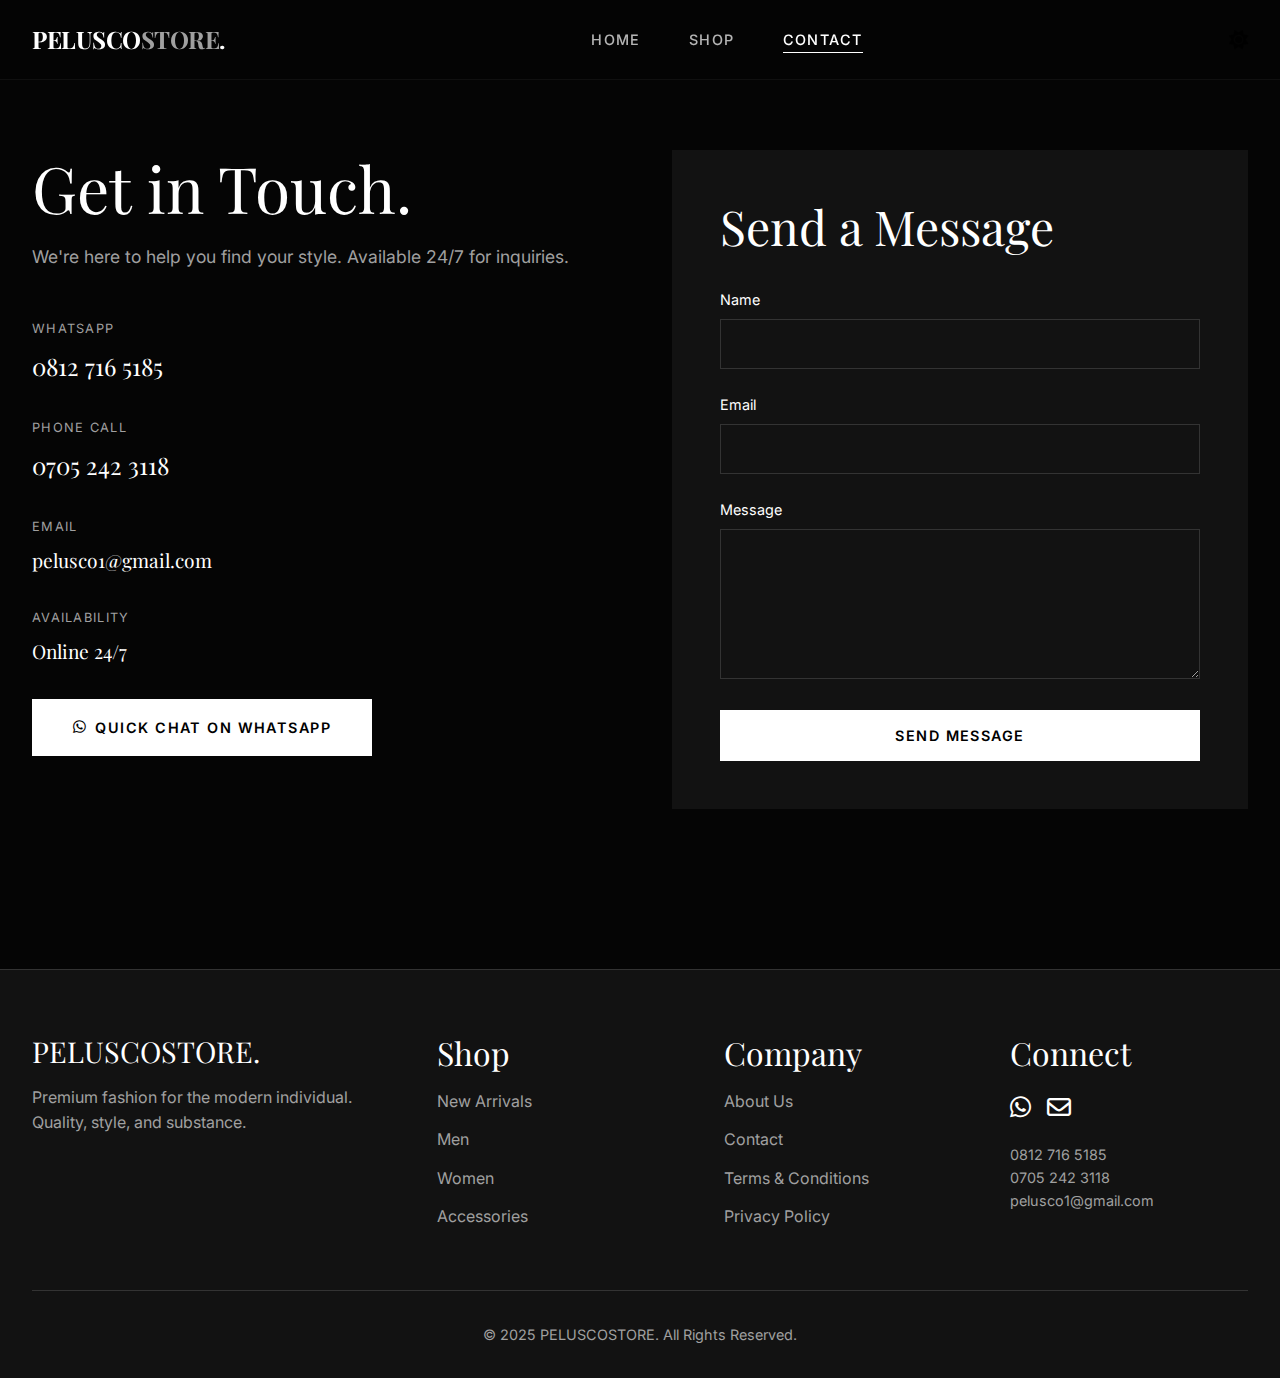
<file: contact.html>
<!DOCTYPE html>
<html lang="en" data-theme="dark">
<head>
    <meta charset="UTF-8">
    <meta name="viewport" content="width=device-width, initial-scale=1.0">
    <title>Contact Us | PELUSCOSTORE</title>

    <link rel="stylesheet" href="style.css">

    <!-- Font Awesome -->
    <link rel="stylesheet" href="https://cdnjs.cloudflare.com/ajax/libs/font-awesome/6.4.0/css/all.min.css">
</head>
<body>

    <!-- Header -->
    <header class="header">
        <div class="container nav-container">
            <a href="index.html" class="logo">PELUSCO<span style="color:var(--text-muted)">STORE</span>.</a>
            
            <nav>
                <ul class="nav-links">
                    <li><a href="index.html" class="nav-link">Home</a></li>
                    <li><a href="shop.html" class="nav-link">Shop</a></li>
                    <li><a href="contact.html" class="nav-link active">Contact</a></li>
                </ul>
            </nav>

            <div class="header-actions">
                <button class="theme-toggle" aria-label="Toggle Theme">
                    <i class="fas fa-sun"></i>
                </button>
                <button class="mobile-menu-btn" aria-label="Menu">
                    <span></span>
                    <span></span>
                    <span></span>
                </button>
            </div>
        </div>
    </header>

    <!-- Contact Section -->
    <section class="section" style="padding-top: 150px;">
        <div class="container contact-wrapper">
            
            <!-- Contact Info -->
            <div class="fade-in-up">
                <h1>Get in Touch.</h1>
                <p style="margin-bottom: 3rem; color: var(--text-muted); font-size: 1.1rem;">
                    We're here to help you find your style. Available 24/7 for inquiries.
                </p>
                
                <div class="contact-info-item">
                    <span class="contact-label">WhatsApp</span>
                    <p class="contact-value">
                        <a href="https://wa.me/2348127165185" target="_blank">
                            0812 716 5185
                        </a>
                    </p>
                </div>

                <div class="contact-info-item">
                    <span class="contact-label">Phone Call</span>
                    <p class="contact-value">
                        <a href="tel:+2347052423118">
                            0705 242 3118
                        </a>
                    </p>
                </div>

                <div class="contact-info-item">
                    <span class="contact-label">Email</span>
                    <p class="contact-value" style="font-size: 1.2rem;">
                        <a href="mailto:pelusco1@gmail.com">
                            pelusco1@gmail.com
                        </a>
                    </p>
                </div>

                <div class="contact-info-item">
                    <span class="contact-label">Availability</span>
                    <p class="contact-value" style="font-size: 1.2rem;">Online 24/7</p>
                </div>
                
                <a 
                    href="https://wa.me/2348127165185" 
                    class="btn btn-primary"
                    target="_blank"
                >
                    <i class="fab fa-whatsapp" style="margin-right: 0.5rem;"></i>
                    Quick Chat on WhatsApp
                </a>
            </div>

            <!-- Contact Form -->
            <div class="fade-in-up" style="background-color: var(--bg-surface); padding: 3rem;">
                <h2 style="margin-bottom: 2rem;">Send a Message</h2>
                <form onsubmit="event.preventDefault(); alert('Message sent! We will contact you shortly.');">
                    <div class="form-group">
                        <label for="name">Name</label>
                        <input type="text" id="name" class="form-input" required>
                    </div>
                    <div class="form-group">
                        <label for="email">Email</label>
                        <input type="email" id="email" class="form-input" required>
                    </div>
                    <div class="form-group">
                        <label for="message">Message</label>
                        <textarea id="message" class="form-textarea" required></textarea>
                    </div>
                    <button type="submit" class="btn btn-primary" style="width: 100%;">
                        Send Message
                    </button>
                </form>
            </div>

        </div>
    </section>

    <!-- Footer -->
    <footer class="footer">
        <div class="container">
            <div class="footer-grid">

                <div class="footer-brand">
                    <h2>PELUSCOSTORE.</h2>
                    <p style="color: var(--text-muted);">
                        Premium fashion for the modern individual. Quality, style, and substance.
                    </p>
                </div>

                <div>
                    <h3>Shop</h3>
                    <ul class="footer-links">
                        <li><a href="shop.html">New Arrivals</a></li>
                        <li><a href="shop.html">Men</a></li>
                        <li><a href="shop.html">Women</a></li>
                        <li><a href="shop.html">Accessories</a></li>
                    </ul>
                </div>

                <div>
                    <h3>Company</h3>
                    <ul class="footer-links">
                        <li><a href="contact.html">About Us</a></li>
                        <li><a href="contact.html">Contact</a></li>
                        <li><a href="#">Terms & Conditions</a></li>
                        <li><a href="#">Privacy Policy</a></li>
                    </ul>
                </div>

                <div>
                    <h3>Connect</h3>
                    <ul class="flex" style="font-size: 1.5rem; margin-bottom: 1rem;">
                        <li><a href="https://wa.me/2348127165185"><i class="fab fa-whatsapp"></i></a></li>
                        <li><a href="mailto:pelusco1@gmail.com"><i class="far fa-envelope"></i></a></li>
                    </ul>
                    <p style="color: var(--text-muted); font-size: 0.9rem;">
                        0812 716 5185<br>
                        0705 242 3118<br>
                        pelusco1@gmail.com
                    </p>
                </div>

            </div>

            <div class="copyright">
                <p>&copy; 2025 PELUSCOSTORE. All Rights Reserved.</p>
            </div>
        </div>
    </footer>

    <script src="script.js"></script>
</body>
</html>
</file>
<file: style.css>
/* 
 * TechstinctStore - Premium Fashion
 * Core Styles & Design System
 */

@import url('https://fonts.googleapis.com/css2?family=Inter:wght@300;400;500;600&family=Playfair+Display:ital,wght@0,400;0,600;0,700;1,400&display=swap');

:root {
  /* Dark Mode (Default) */
  --bg-body: #050505;
  --bg-surface: #121212;
  --bg-surface-hover: #1e1e1e;
  --text-main: #ffffff;
  --text-muted: #a0a0a0;
  --border-color: #333333;
  --accent-color: #ffffff;
  --accent-inverse: #000000;
  --success-color: #28a745;
  --font-heading: 'Playfair Display', serif;
  --font-body: 'Inter', sans-serif;
  --container-width: 1440px;
  --header-height: 80px;
  --transition-speed: 0.4s;
}

[data-theme='light'] {
  --bg-body: #ffffff;
  --bg-surface: #f4f4f4;
  --bg-surface-hover: #e0e0e0;
  --text-main: #000000;
  --text-muted: #555555;
  --border-color: #e0e0e0;
  --accent-color: #000000;
  --accent-inverse: #ffffff;
}

/* Reset & Base */
*, *::before, *::after {
  box-sizing: border-box;
  margin: 0;
  padding: 0;
}

html {
  scroll-behavior: smooth;
  font-size: 16px;
}

body {
  background-color: var(--bg-body);
  color: var(--text-main);
  font-family: var(--font-body);
  line-height: 1.6;
  overflow-x: hidden;
  transition: background-color var(--transition-speed), color var(--transition-speed);
}

a {
  text-decoration: none;
  color: inherit;
  transition: opacity 0.3s ease;
}

ul {
  list-style: none;
}

img {
  max-width: 100%;
  display: block;
}

button {
  cursor: pointer;
  border: none;
  background: none;
  font-family: inherit;
}

/* Typography */
h1, h2, h3, h4, h5, h6 {
  font-family: var(--font-heading);
  font-weight: 400;
  line-height: 1.2;
  margin-bottom: 1rem;
}

h1 { font-size: clamp(2.5rem, 5vw, 4.5rem); }
h2 { font-size: clamp(2rem, 4vw, 3rem); }
h3 { font-size: clamp(1.5rem, 3vw, 2rem); }

/* Layout Utilities */
.container {
  max-width: var(--container-width);
  margin: 0 auto;
  padding: 0 2rem;
}

.section {
  padding: 6rem 0;
}

.grid {
  display: grid;
  gap: 2rem;
}

.flex {
  display: flex;
  gap: 1rem;
}

.flex-between {
  display: flex;
  justify-content: space-between;
  align-items: center;
}

.flex-center {
  display: flex;
  justify-content: center;
  align-items: center;
}

/* Header */
.header {
  position: fixed;
  top: 0;
  left: 0;
  width: 100%;
  height: var(--header-height);
  z-index: 1000;
  background-color: rgba(5, 5, 5, 0.85); /* Slightly transparent */
  backdrop-filter: blur(10px);
  border-bottom: 1px solid rgba(255, 255, 255, 0.05);
  transition: background-color var(--transition-speed);
}

[data-theme='light'] .header {
  background-color: rgba(255, 255, 255, 0.85);
  border-bottom: 1px solid rgba(0, 0, 0, 0.05);
}

.nav-container {
  height: 100%;
  display: flex;
  justify-content: space-between;
  align-items: center;
}

.logo {
  font-family: var(--font-heading);
  font-size: 1.5rem;
  font-weight: 700;
  letter-spacing: -0.02em;
  text-transform: uppercase;
}

.nav-links {
  display: flex;
  gap: 3rem;
}

.nav-link {
  font-size: 0.9rem;
  font-weight: 500;
  text-transform: uppercase;
  letter-spacing: 0.1em;
  position: relative;
  opacity: 0.7;
}

.nav-link:hover, .nav-link.active {
  opacity: 1;
}

.nav-link::after {
  content: '';
  position: absolute;
  bottom: -5px;
  left: 0;
  width: 0%;
  height: 1px;
  background-color: var(--accent-color);
  transition: width 0.3s ease;
}

.nav-link:hover::after, .nav-link.active::after {
  width: 100%;
}

.header-actions {
  display: flex;
  align-items: center;
  gap: 1.5rem;
}

.theme-toggle {
  font-size: 1.2rem;
  opacity: 0.8;
  transition: transform 0.3s ease;
}

.theme-toggle:hover {
  transform: rotate(15deg);
  opacity: 1;
}

/* Mobile Menu Toggle */
.mobile-menu-btn {
  display: none;
  flex-direction: column;
  gap: 6px;
  width: 30px;
}

.mobile-menu-btn span {
  display: block;
  width: 100%;
  height: 2px;
  background-color: var(--text-main);
  transition: 0.3s;
}

/* Hero Section */
.hero {
  height: 100vh;
  position: relative;
  overflow: hidden;
  display: flex;
  align-items: center;
  justify-content: center;
  text-align: center;
  padding-top: var(--header-height);
}

.hero-bg {
  position: absolute;
  top: 0;
  left: 0;
  width: 100%;
  height: 100%;
  object-fit: cover;
  z-index: -1;
  filter: brightness(0.4) contrast(1.1);
  transition: transform 10s ease; /* Subtle zoom effect */
}

/* Button Component */
.btn {
  display: inline-flex;
  align-items: center;
  justify-content: center;
  padding: 1rem 2.5rem;
  font-size: 0.9rem;
  font-weight: 600;
  text-transform: uppercase;
  letter-spacing: 0.1em;
  border: 1px solid var(--accent-color);
  background-color: transparent;
  color: var(--accent-color);
  transition: all 0.3s ease;
  position: relative;
  overflow: hidden;
}

.btn-primary {
  background-color: var(--accent-color);
  color: var(--accent-inverse);
}

.btn-primary:hover {
  background-color: transparent;
  color: var(--accent-color);
}

.btn-outline:hover {
  background-color: var(--accent-color);
  color: var(--accent-inverse);
}

.btn-group {
  display: flex;
  gap: 1rem;
  justify-content: center;
  margin-top: 2rem;
  flex-wrap: wrap;
}

/* Featured Collections */
.collection-grid {
  display: grid;
  grid-template-columns: repeat(auto-fit, minmax(350px, 1fr));
  gap: 2rem;
}

.collection-card {
  position: relative;
  height: 500px;
  overflow: hidden;
  cursor: pointer;
}

.collection-card img {
  width: 100%;
  height: 100%;
  object-fit: cover;
  transition: transform 0.6s ease;
}

.collection-card:hover img {
  transform: scale(1.05);
}

.collection-content {
  position: absolute;
  bottom: 0;
  left: 0;
  width: 100%;
  padding: 2rem;
  background: linear-gradient(to top, rgba(0,0,0,0.8), transparent);
  color: white; /* Always white on image */
  transform: translateY(20px);
  transition: transform 0.4s ease, opacity 0.4s ease;
}

.collection-card:hover .collection-content {
  transform: translateY(0);
}

/* Products (Shop Page) */
.shop-layout {
  display: grid;
  grid-template-columns: 250px 1fr;
  gap: 3rem;
  padding-top: calc(var(--header-height) + 2rem);
}

.filters {
  position: sticky;
  top: calc(var(--header-height) + 2rem);
  height: fit-content;
  padding-right: 2rem;
  border-right: 1px solid var(--border-color);
}

.filter-group {
  margin-bottom: 2rem;
}

.filter-title {
  font-size: 1rem;
  margin-bottom: 1rem;
  font-weight: 600;
  text-transform: uppercase;
  letter-spacing: 0.05em;
}

.filter-options label {
  display: block;
  margin-bottom: 0.5rem;
  cursor: pointer;
  opacity: 0.7;
  transition: opacity 0.2s;
  font-size: 0.95rem;
}

.filter-options label:hover,
.filter-options input:checked + span {
  opacity: 1;
}

.product-grid {
  display: grid;
  grid-template-columns: repeat(auto-fill, minmax(280px, 1fr));
  gap: 2rem;
}

.product-card {
  background-color: var(--bg-surface);
  transition: transform 0.3s ease, box-shadow 0.3s ease;
  position: relative;
  overflow: hidden;
  display: flex;
  flex-direction: column;
}

.product-card:hover {
  transform: translateY(-5px);
  box-shadow: 0 10px 30px rgba(0,0,0,0.1);
}

.product-image-container {
  position: relative;
  padding-top: 125%; /* 4:5 Aspect Ratio */
  overflow: hidden;
  background-color: #2a2a2a;
}

.product-image {
  position: absolute;
  top: 0;
  left: 0;
  width: 100%;
  height: 100%;
  object-fit: cover;
  transition: opacity 0.3s ease;
}

.product-details {
  padding: 1.5rem;
  display: flex;
  flex-direction: column;
  flex-grow: 1;
}

.product-name {
  font-size: 1.1rem;
  margin-bottom: 0.5rem;
  font-weight: 500;
}

.product-price {
  font-size: 1rem;
  color: var(--text-muted);
  margin-bottom: 1rem;
}

.product-action {
  margin-top: auto;
  width: 100%;
  padding: 0.8rem;
  background-color: var(--accent-color);
  color: var(--accent-inverse);
  text-align: center;
  text-transform: uppercase;
  font-size: 0.8rem;
  letter-spacing: 0.1em;
  font-weight: 600;
  opacity: 0;
  transform: translateY(10px);
  transition: all 0.3s ease;
}

.product-card:hover .product-action {
  opacity: 1;
  transform: translateY(0);
}

/* Contact Page */
.contact-wrapper {
  display: grid;
  grid-template-columns: 1fr 1fr;
  gap: 4rem;
  align-items: start;
}

.contact-info-item {
  margin-bottom: 2rem;
}

.contact-label {
  display: block;
  font-size: 0.8rem;
  text-transform: uppercase;
  color: var(--text-muted);
  margin-bottom: 0.5rem;
  letter-spacing: 0.1em;
}

.contact-value {
  font-family: var(--font-heading);
  font-size: 1.5rem;
}

.form-group {
  margin-bottom: 1.5rem;
}

.form-group label {
  display: block;
  margin-bottom: 0.5rem;
  font-size: 0.9rem;
}

.form-input, .form-textarea {
  width: 100%;
  padding: 1rem;
  background-color: var(--bg-surface);
  border: 1px solid var(--border-color);
  color: var(--text-main);
  font-family: var(--font-body);
  transition: border-color 0.3s ease;
}

.form-input:focus, .form-textarea:focus {
  outline: none;
  border-color: var(--accent-color);
}

.form-textarea {
  resize: vertical;
  min-height: 150px;
}

/* Footer */
.footer {
  background-color: var(--bg-surface);
  padding: 4rem 0 2rem;
  margin-top: 4rem;
  border-top: 1px solid var(--border-color);
}

.footer-grid {
  display: grid;
  grid-template-columns: 1.5fr 1fr 1fr 1fr;
  gap: 3rem;
  margin-bottom: 3rem;
}

.footer-brand h2 {
  font-size: 1.8rem;
  margin-bottom: 1rem;
}

.footer-links li {
  margin-bottom: 0.8rem;
}

.footer-links a {
  color: var(--text-muted);
}

.footer-links a:hover {
  color: var(--accent-color);
}

.copyright {
  padding-top: 2rem;
  border-top: 1px solid var(--border-color);
  text-align: center;
  color: var(--text-muted);
  font-size: 0.9rem;
}

/* Animations */
.fade-in-up {
  opacity: 0;
  transform: translateY(30px);
  transition: opacity 0.8s ease, transform 0.8s ease;
}

.fade-in-up.visible {
  opacity: 1;
  transform: translateY(0);
}

/* Responsive */
@media (max-width: 1024px) {
  .shop-layout {
    grid-template-columns: 1fr;
  }
  
  .filters {
    position: static;
    border-right: none;
    border-bottom: 1px solid var(--border-color);
    padding-bottom: 1rem;
    margin-bottom: 2rem;
  }
  
  .contact-wrapper {
    grid-template-columns: 1fr;
  }
}

@media (max-width: 768px) {
  .nav-links {
    position: fixed;
    top: var(--header-height);
    left: 0;
    width: 100%;
    height: calc(100vh - var(--header-height));
    background-color: var(--bg-body);
    flex-direction: column;
    align-items: center;
    justify-content: center;
    transform: translateX(100%);
    transition: transform 0.3s ease;
  }

  .nav-links.active {
    transform: translateX(0);
  }

  .mobile-menu-btn {
    display: flex;
  }

  h1 {
    font-size: 2.5rem;
  }
  
  .footer-grid {
    grid-template-columns: 1fr;
    text-align: center;
  }
}
</file>
